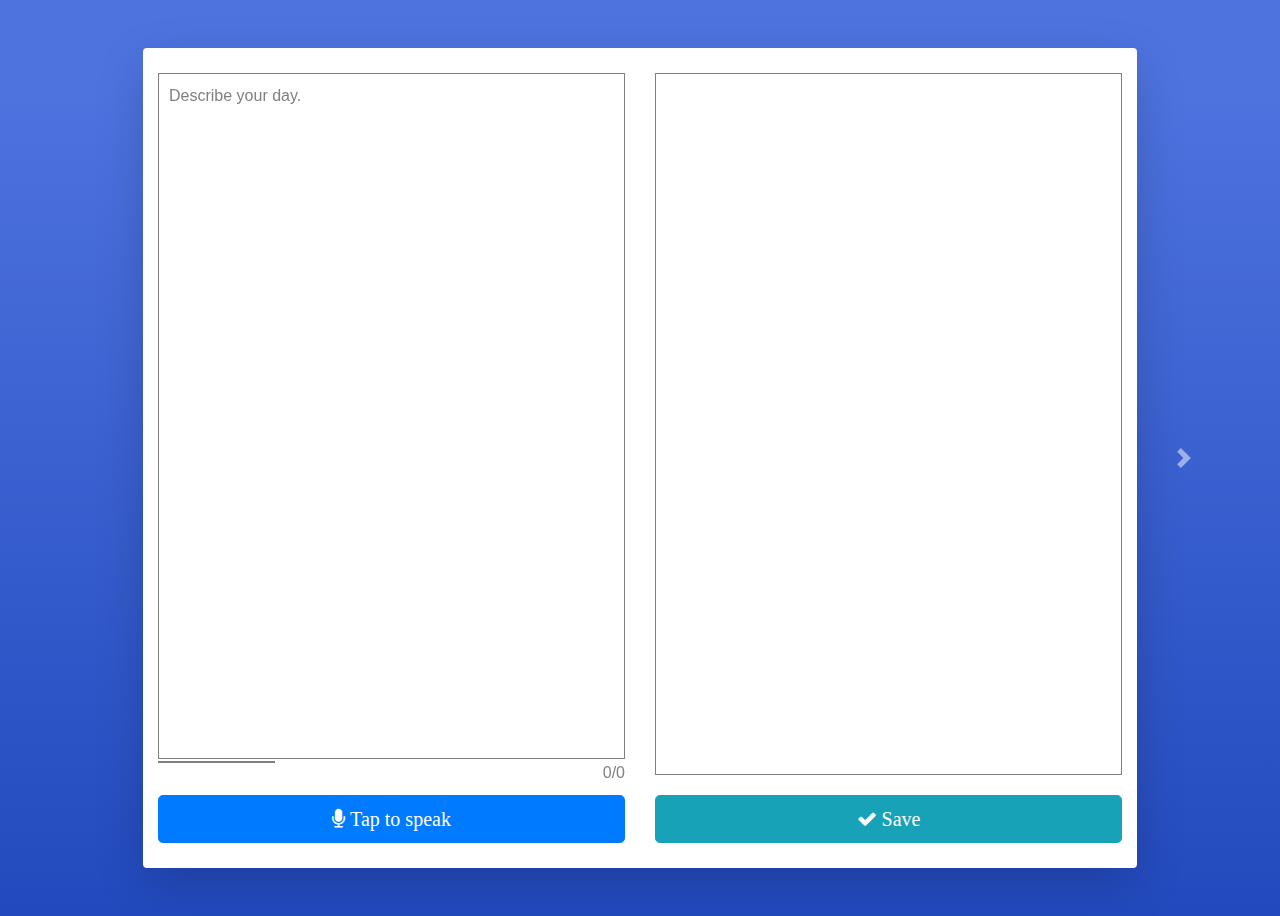
<file: Flask journal prototype/SummarizeME/templates/index.html>
<!doctype html>
<html lang="en">
<head>
  <!-- Required meta tags -->
  <meta charset="utf-8">
  <meta name="viewport" content="width=device-width, initial-scale=1, shrink-to-fit=no">

  <!-- Bootstrap CSS -->
  <link rel="stylesheet" href="../static/css/sb-admin-2.css">
  <link rel="stylesheet" href="../static/css/styles.css">
  <link rel="stylesheet"
        href="https://stackpath.bootstrapcdn.com/bootstrap/4.5.2/css/bootstrap.min.css"
        integrity="sha384-JcKb8q3iqJ61gNV9KGb8thSsNjpSL0n8PARn9HuZOnIxN0hoP+VmmDGMN5t9UJ0Z"
        crossorigin="anonymous">
  <link rel="stylesheet"
        href="https://stackpath.bootstrapcdn.com/font-awesome/4.7.0/css/font-awesome.min.css"
        integrity="sha384-wvfXpqpZZVQGK6TAh5PVlGOfQNHSoD2xbE+QkPxCAFlNEevoEH3Sl0sibVcOQVnN"
        crossorigin="anonymous">
  <script src="https://code.jquery.com/jquery-3.5.1.min.js"
          integrity="sha256-9/aliU8dGd2tb6OSsuzixeV4y/faTqgFtohetphbbj0="
          crossorigin="anonymous"></script>
  <script src="https://stackpath.bootstrapcdn.com/bootstrap/4.5.2/js/bootstrap.min.js" 
          integrity="sha384-B4gt1jrGC7Jh4AgTPSdUtOBvfO8shuf57BaghqFfPlYxofvL8/KUEfYiJOMMV+rV"
          crossorigin="anonymous"></script>
  <script src="../static/js/speech.js"></script>

  <title>SummarizeMe</title>
</head>
<body class="bg-gradient-primary" data-gr-c-s-loaded="true">

<!-- <div class="container"> -->
<div id='mydiary' 
     class='carousel slide' 
     data-wrap=false 
     data-keyboard=false 
     data-interval=false>
<div class='carousel-inner'>
  <!-- Summary View -->
  <div class='carousel-item active'>
  <div id="summary-view" class="row justify-content-center myview">
    <div class="col">
      <div class="card o-hidden border-0 shadow-lg my-5">
        <div class="card-body p-0">
                <div class="text-center">
                  <div class="row justify-content-between">
                    <div class="col">
                      <div class="userentry" id='finaltext' contenteditable='true'>
                          <span id='interrimtext' contenteditable=false>Describe your day.</span>
                      </div>

                      <div id='wordcounter'>
                        <div id='barfill'></div>
                        <span id='wordcount'>0</span>/<span id='maxwords'>0</span>
                      </div>
                    </div>
                    <div class="col">
                      <div class="summary" id="summary-elm" contenteditable=true>
                         <div id='spinner' class='fa-3x'> <span class="fa fa-spinner fa-spin"></span> </div>
                      </div>
                    </div>
                  </div>
                </div>

                <div class="row justify-content-center">
                  <div class="col">
                    <button id="btn-recorder" class="btn btn-lg btn-primary"
                            onclick="startRecognising()">
                      <span id="hint-recorder" class="fa fa-microphone"> Tap to speak</span>
                    </button>
                  </div>
                  <div class="col">
                    <button id="btn-save" class="btn btn-lg btn-info">
                      <span class="fa fa-check"> Save</span>
                    </button>
                  </div>
                </div>
        </div>
      </div>
    </div>
  </div>
  <a class="carousel-control-next" href="#mydiary" role="button" data-slide="next"> <span class="carousel-control-next-icon" aria-hidden="true"></span> <span class="sr-only">Next</span> </a>
  </div>


  <!-- All Summary View -->
  <div class='carousel-item'>
  <div id="all-summary-view" class="row justify-content-center myview">
    <div class="col">
      <div class="card o-hidden border-0 shadow-lg my-5">
        <div class="card-body p-0">
          <div class="row">
            <div class="col">
              <div class="p-5">
                <div class="text-center">
                  <h1 class="h4 text-gray-900 mb-2 p-3">Diary</h1>
                </div>

                <div id="record-holder" class="cotainer">
                </div>

              </div>

              <hr>
              <div class="row p-3 justify-content-center">
                <button id="btn-new-entry" class="btn btn-lg btn-secondary" style="display:none;">
                  New Entry
                </button>
              </div>


            </div>
          </div>
        </div>
      </div>
    </div>
  </div>
   <a class="carousel-control-prev" href="#mydiary" role="button" data-slide="prev">
    <span class="carousel-control-prev-icon" aria-hidden="true"></span>
    <span class="sr-only">Previous</span>
  </a>
  </div>
  </div>
</div>
</div>


</body>
</html>
</file>
<file: Flask journal prototype/SummarizeME/static/css/styles.css>
ul {
    list-style: none;
    padding: 0;
}

p {
    color: #444;
}

button:focus {
    outline: 0;
}

.center-responsive {
  display: block;
  height: auto;
  max-width: 100%;
}

.container {
    max-width: 700px;
    margin: 0 auto;
    text-align: center;
}

.container h1 {
    margin-bottom: 20px;
}

.page-description {
    font-size: 1.1rem;
    margin: 0 auto;
}

.tz-link {
    font-size: 1em;
    color: #1da7da;
    text-decoration: none;
}

.no-browser-support {
    display: none;
    font-size: 1.2rem;
    color: #e64427;
    margin-top: 35px;
}

.app {
    margin: 40px auto;
}

#note-textarea {
    margin: 20px 0;
}

#recording-instructions {
    margin: 15px auto 60px;
}

#notes {
    padding-top: 20px;
}

.note .header {
    font-size: 0.9em;
    color: #888;
    margin-bottom: 10px;
}

.note .delete-note,
.note .listen-note {
    text-decoration: none;
    margin-left: 15px;
}

.note .content {
    margin-bottom: 40px;
}

@media (max-width: 768px) {
    .container {
        padding: 50px 25px;
    }

    button {
        margin-bottom: 10px;
    }

}   

.userentry, .summary {
    padding: 10px;
    min-height: 78vh;
    max-height: 78vh;
    border: 1px solid grey;
    text-align: left;
    overflow: auto;
}

.userentry {
  min-height: calc(78vh - 1em);
  max-height: calc(78vh - 1em);
}

#wordcounter {
  text-align: right;
  color: grey;
}

#barfill {
  width: 25%;
  height: 2px;
  background: grey;
  transform: translate(0px, 2px);
}

#finaltext    {}
#interrimtext { color: grey; }

.card-body {
    margin: 15px;
}

.row {
    margin: 10px;
}

.btn {
  width: 100%;
}

#spinner {
  position: absolute;
  transform: translate(-50%, -50%);
  left: 50%;
  top: 50%;
  visibility: hidden;
}

.myview {
  width: 80%;
  margin: auto!important;
}
</file>
